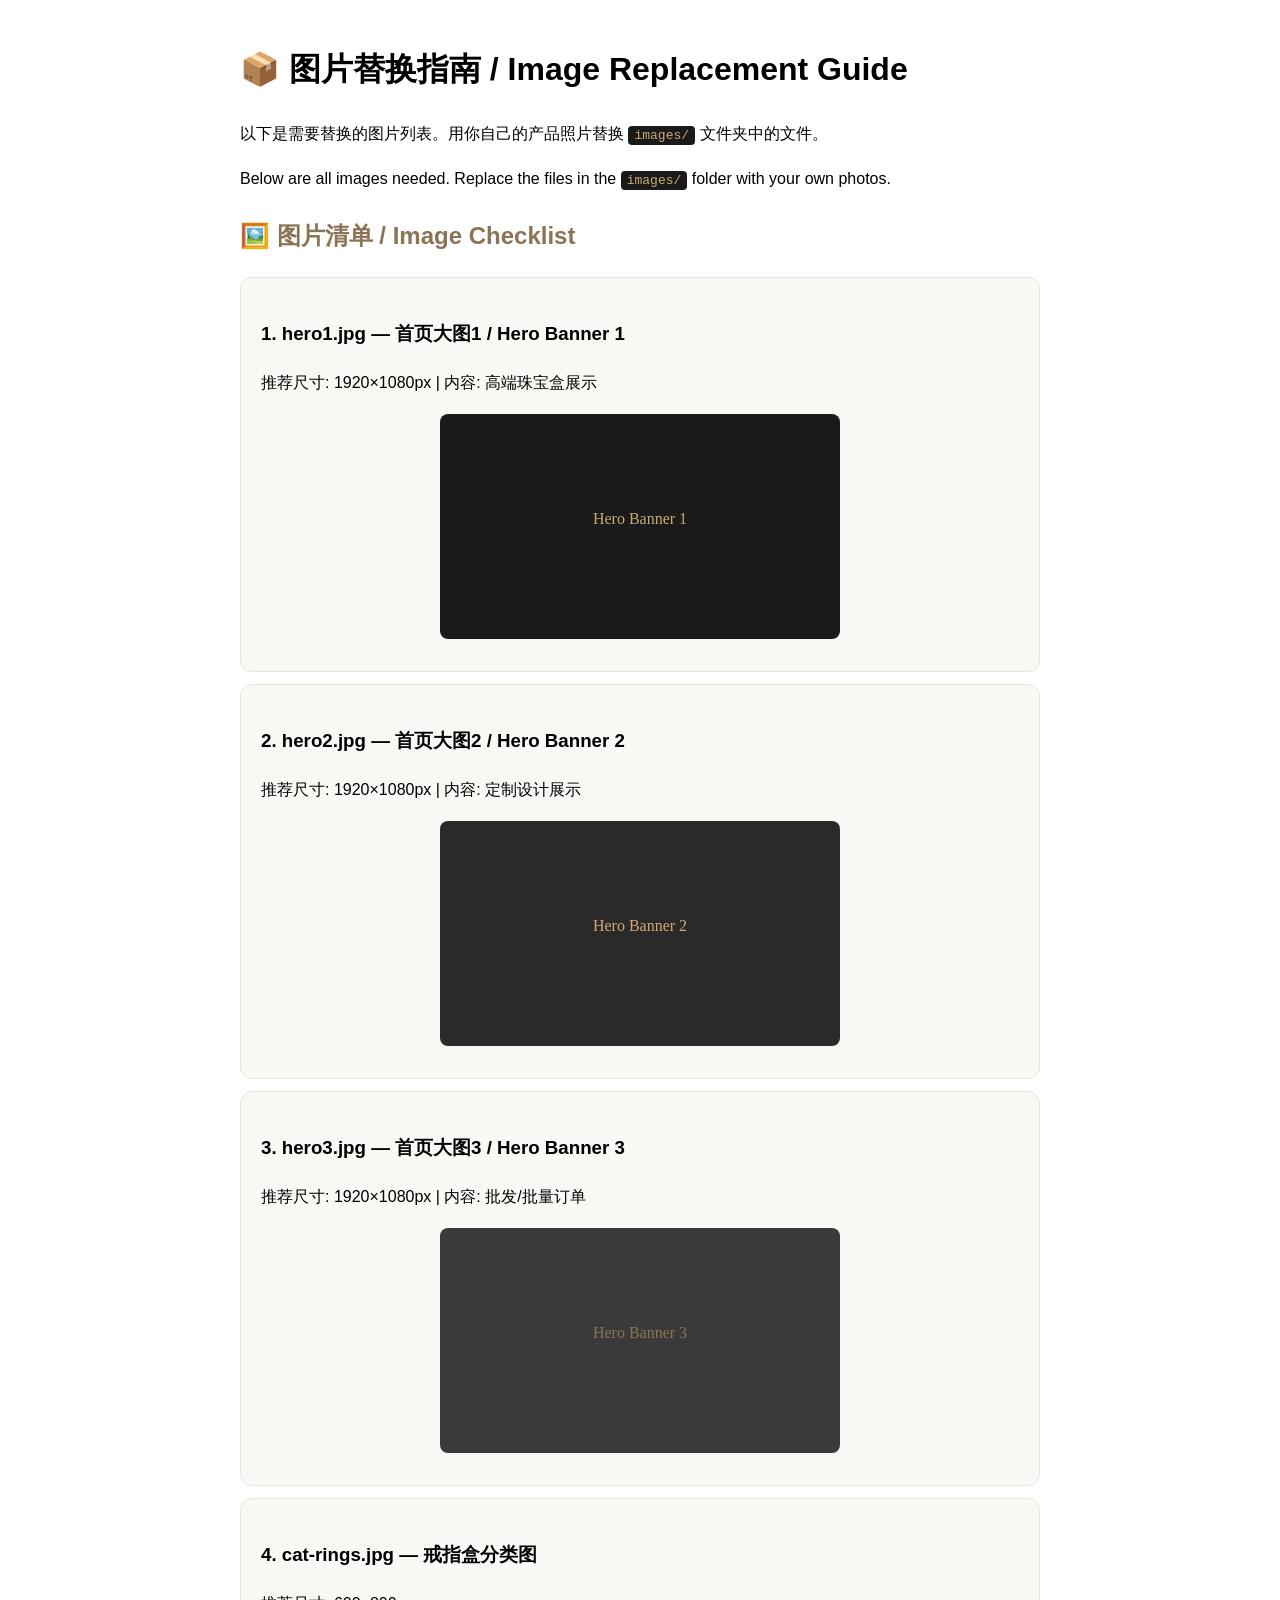
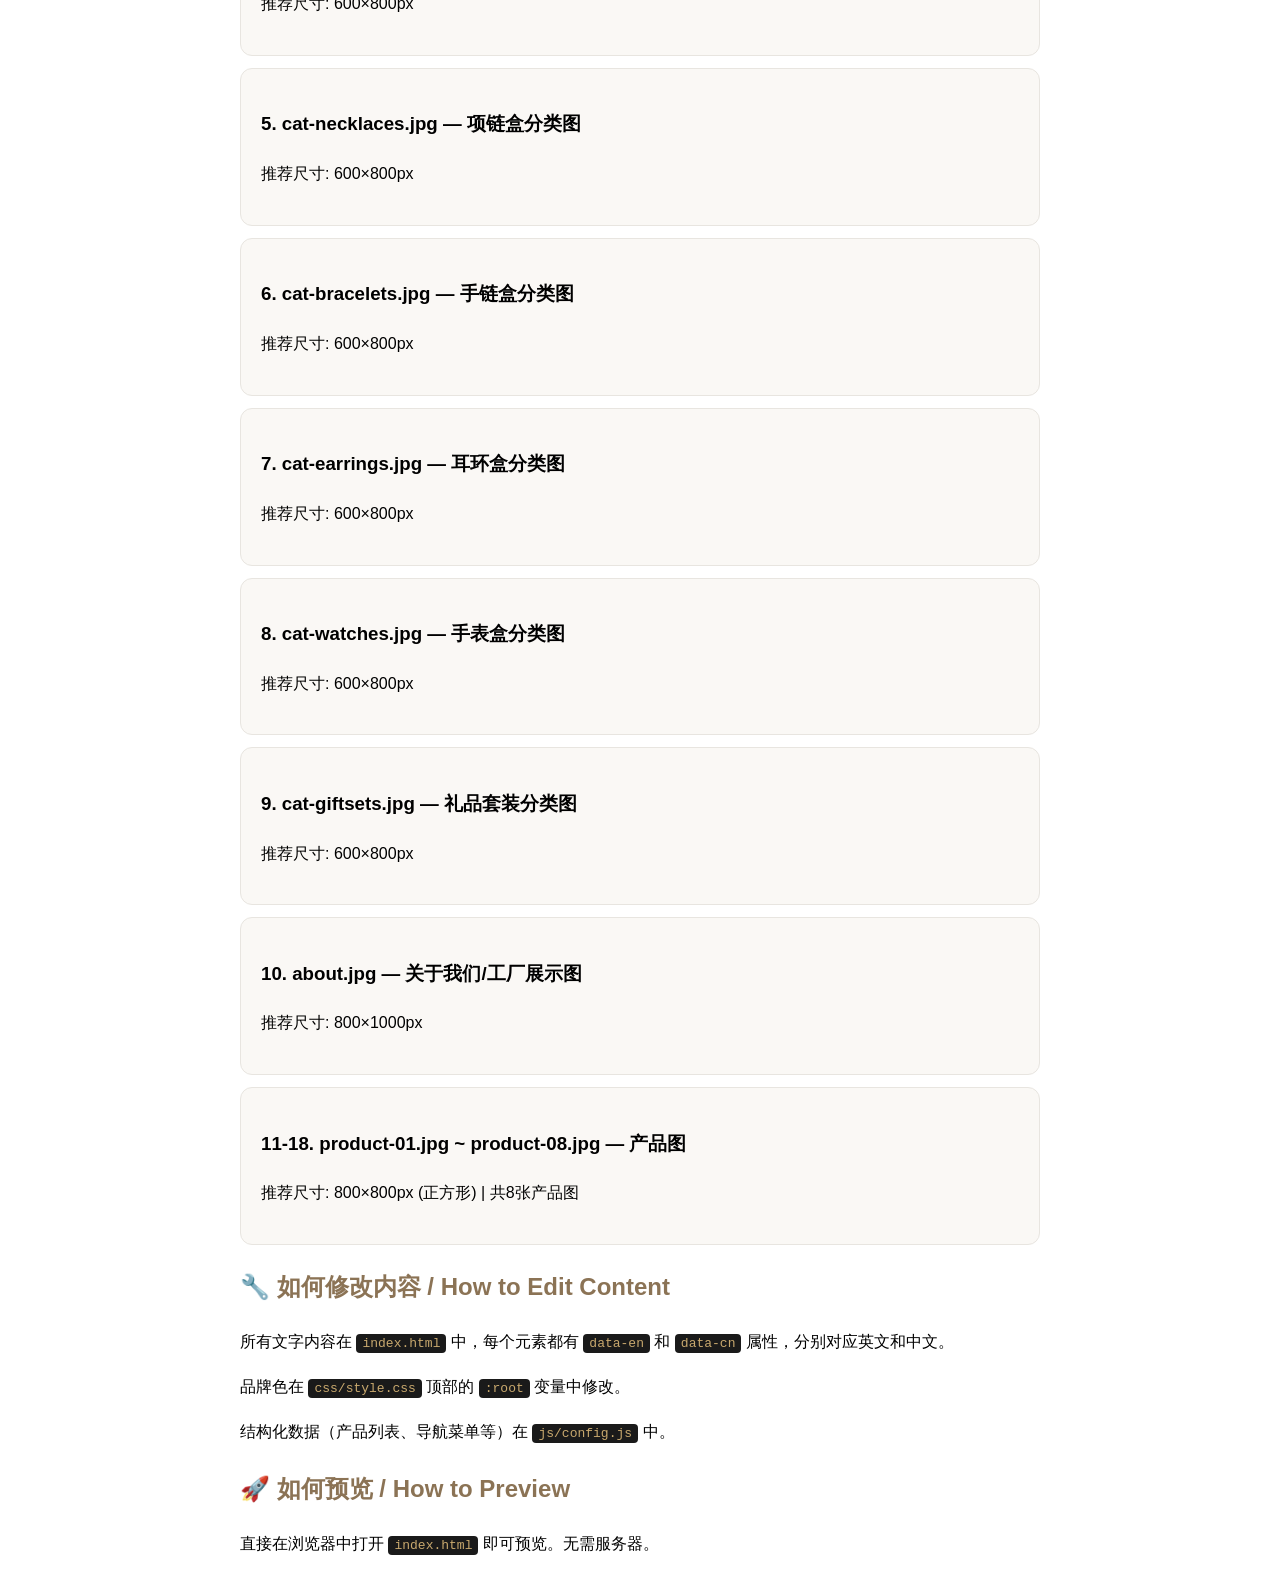
<file: images/placeholder.html>
<!DOCTYPE html>
<html lang="zh">
<head><meta charset="UTF-8"><style>
  body{font-family:sans-serif;padding:20px;max-width:800px;margin:0 auto;line-height:1.8}
  .card{background:#faf8f5;border:1px solid #e8e5e0;border-radius:12px;padding:20px;margin:12px 0}
  .card img{width:100%;max-width:400px;border-radius:8px;display:block;margin:12px auto}
  code{background:#1a1a1a;color:#c9a96e;padding:2px 6px;border-radius:4px;font-size:13px}
  h2{color:#8B7355}
</style></head>
<body>
<h1>📦 图片替换指南 / Image Replacement Guide</h1>
<p>以下是需要替换的图片列表。用你自己的产品照片替换 <code>images/</code> 文件夹中的文件。</p>
<p>Below are all images needed. Replace the files in the <code>images/</code> folder with your own photos.</p>

<h2>🖼️ 图片清单 / Image Checklist</h2>

<div class="card">
  <h3>1. hero1.jpg — 首页大图1 / Hero Banner 1</h3>
  <p>推荐尺寸: 1920×1080px | 内容: 高端珠宝盒展示</p>
  <img src="data:image/svg+xml,%3Csvg xmlns='http://www.w3.org/2000/svg' width='400' height='225'%3E%3Crect fill='%231a1a1a' width='400' height='225'/%3E%3Ctext fill='%23c9a96e' x='200' y='110' text-anchor='middle' font-size='16'%3EHero Banner 1%3C/text%3E%3C/svg%3E" alt="hero1 placeholder">
</div>

<div class="card">
  <h3>2. hero2.jpg — 首页大图2 / Hero Banner 2</h3>
  <p>推荐尺寸: 1920×1080px | 内容: 定制设计展示</p>
  <img src="data:image/svg+xml,%3Csvg xmlns='http://www.w3.org/2000/svg' width='400' height='225'%3E%3Crect fill='%232a2a2a' width='400' height='225'/%3E%3Ctext fill='%23d4a574' x='200' y='110' text-anchor='middle' font-size='16'%3EHero Banner 2%3C/text%3E%3C/svg%3E" alt="hero2 placeholder">
</div>

<div class="card">
  <h3>3. hero3.jpg — 首页大图3 / Hero Banner 3</h3>
  <p>推荐尺寸: 1920×1080px | 内容: 批发/批量订单</p>
  <img src="data:image/svg+xml,%3Csvg xmlns='http://www.w3.org/2000/svg' width='400' height='225'%3E%3Crect fill='%233a3a3a' width='400' height='225'/%3E%3Ctext fill='%238b7355' x='200' y='110' text-anchor='middle' font-size='16'%3EHero Banner 3%3C/text%3E%3C/svg%3E" alt="hero3 placeholder">
</div>

<div class="card">
  <h3>4. cat-rings.jpg — 戒指盒分类图</h3>
  <p>推荐尺寸: 600×800px</p>
</div>
<div class="card">
  <h3>5. cat-necklaces.jpg — 项链盒分类图</h3>
  <p>推荐尺寸: 600×800px</p>
</div>
<div class="card">
  <h3>6. cat-bracelets.jpg — 手链盒分类图</h3>
  <p>推荐尺寸: 600×800px</p>
</div>
<div class="card">
  <h3>7. cat-earrings.jpg — 耳环盒分类图</h3>
  <p>推荐尺寸: 600×800px</p>
</div>
<div class="card">
  <h3>8. cat-watches.jpg — 手表盒分类图</h3>
  <p>推荐尺寸: 600×800px</p>
</div>
<div class="card">
  <h3>9. cat-giftsets.jpg — 礼品套装分类图</h3>
  <p>推荐尺寸: 600×800px</p>
</div>
<div class="card">
  <h3>10. about.jpg — 关于我们/工厂展示图</h3>
  <p>推荐尺寸: 800×1000px</p>
</div>
<div class="card">
  <h3>11-18. product-01.jpg ~ product-08.jpg — 产品图</h3>
  <p>推荐尺寸: 800×800px (正方形) | 共8张产品图</p>
</div>

<h2>🔧 如何修改内容 / How to Edit Content</h2>
<p>所有文字内容在 <code>index.html</code> 中，每个元素都有 <code>data-en</code> 和 <code>data-cn</code> 属性，分别对应英文和中文。</p>
<p>品牌色在 <code>css/style.css</code> 顶部的 <code>:root</code> 变量中修改。</p>
<p>结构化数据（产品列表、导航菜单等）在 <code>js/config.js</code> 中。</p>

<h2>🚀 如何预览 / How to Preview</h2>
<p>直接在浏览器中打开 <code>index.html</code> 即可预览。无需服务器。</p>
</body>
</html>
</file>
